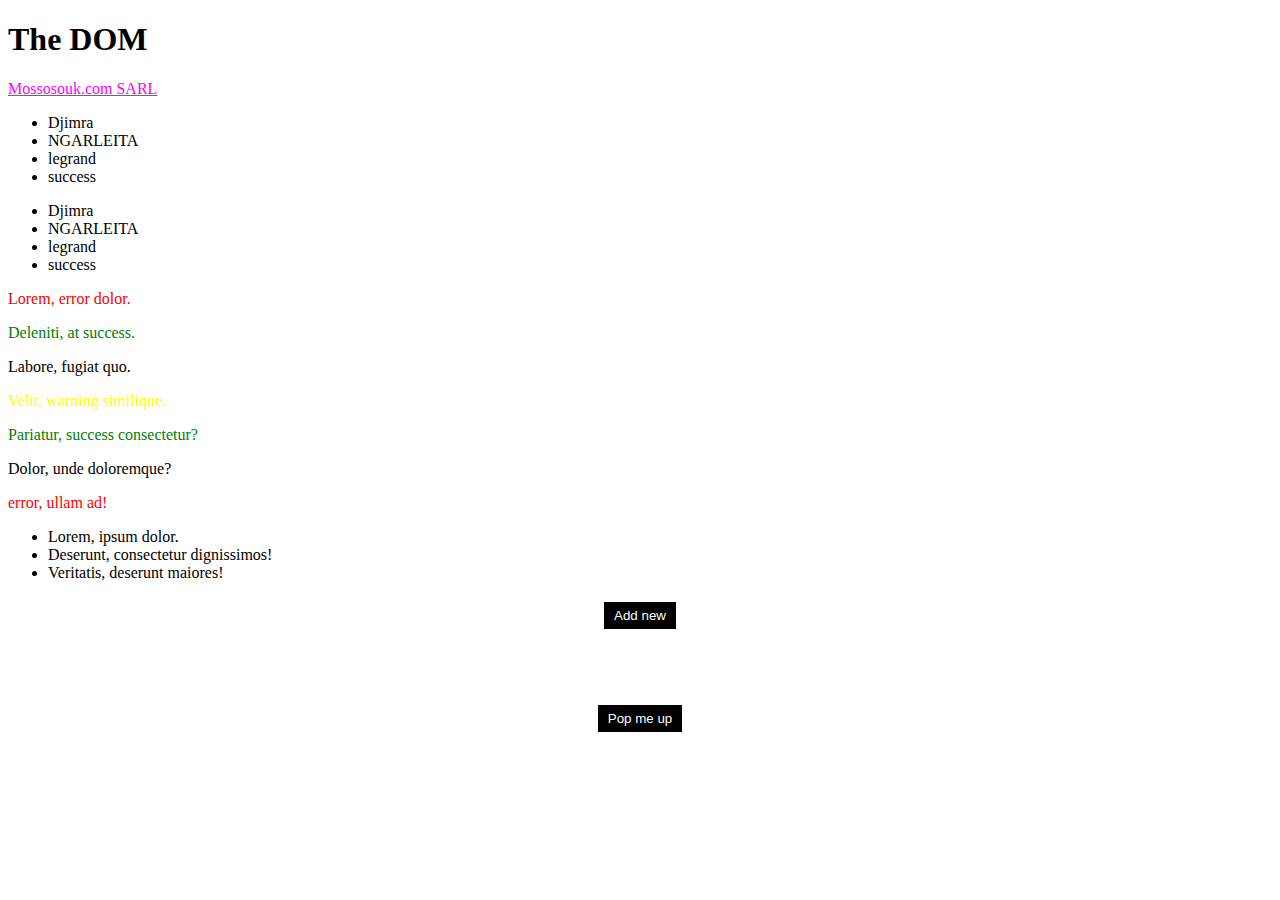
<file: chap6-chap10/index.html>
<!DOCTYPE html>
<html lang="en">
<head>
    <meta charset="UTF-8">
    <meta name="viewport" content="width=device-width, initial-scale=1.0">
    <link rel="stylesheet" href="style.css">
    <title>Chap 6</title>
</head>
<body>
    <h1>The DOM</h1>
    <a href="https://google.com">Google</a>
    <div class="people"></div>

    <p>Lorem, error dolor.</p>
    <p>Deleniti, at success.</p>
    <p>Labore, fugiat quo.</p>
    <p>Velit, warning similique.</p>
    <p>Pariatur, success consectetur?</p>
    <p>Dolor, unde doloremque?</p>
    <p>error, ullam ad!</p>

    <ul class="to-do">
        <li>Lorem, ipsum dolor.</li>
        <li>Deserunt, consectetur dignissimos!</li>
        <li>Veritatis, deserunt maiores!</li>
    </ul>
    <button type="button">Add new</button><br><br>
    <button class="popup-button">Pop me up</button>
    <div class="popup-wrapper">
        <div class="popup">
            <div class="close-popup">X</div>
            <div class="popup-content">
                <h3>My super popup</h3>
                <p>Please subcribe to my newsletter</p>
                <a href="#">Subscribe</a>
            </div>
        </div>
    </div>
    <script src="script2.js"></script>
    <script src="popup.js"></script>
</body>
</html>
</file>
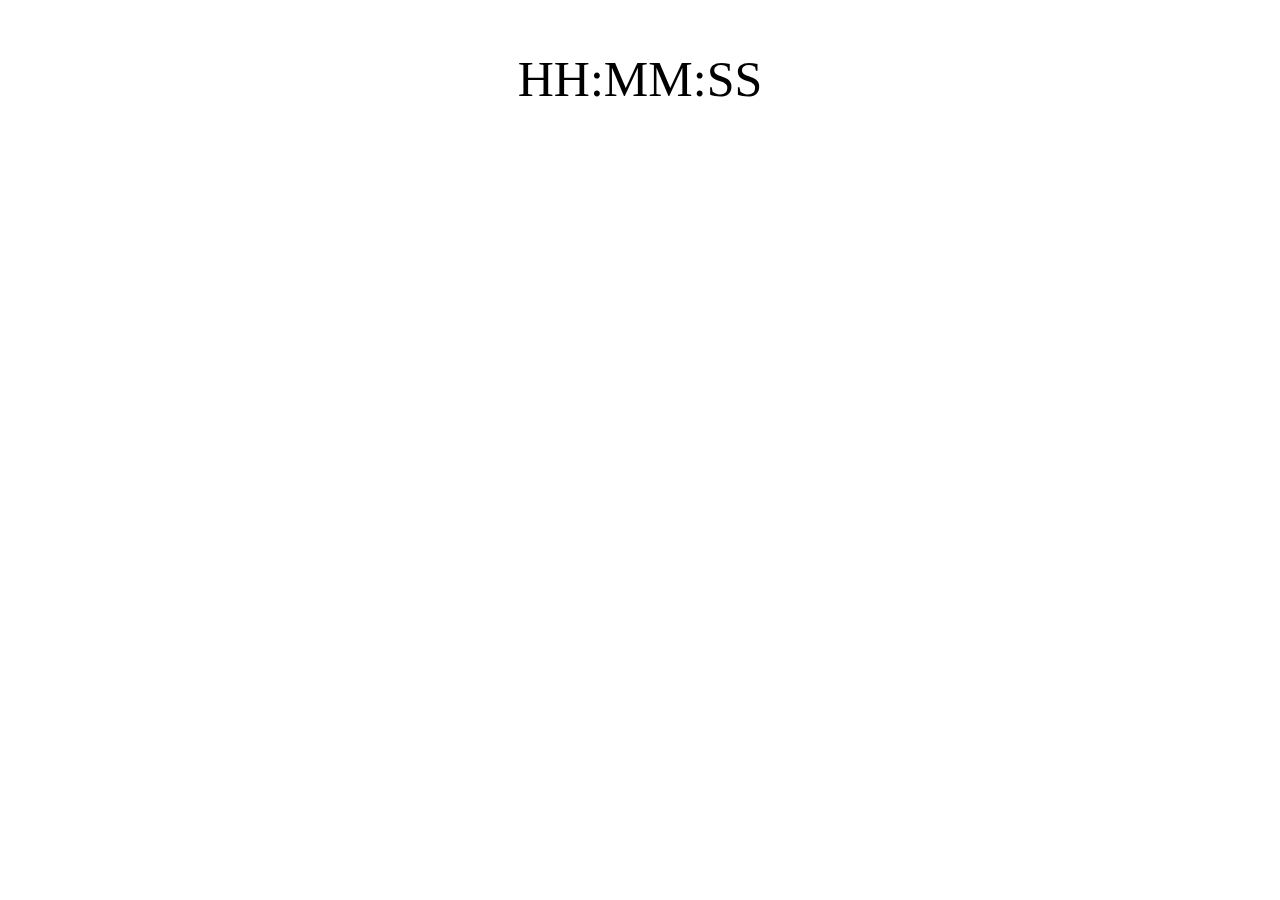
<file: digital-clock/index.html>
<!DOCTYPE html>
<html lang="en">
<head>
    <meta charset="UTF-8">
    <meta name="viewport" content="width=device-width, initial-scale=1.0">
    <link rel="stylesheet" href="style.css">
    <title>Digital Clock</title>
</head>
<body>
    <div class="digital-clock-wrapper">
        <span class="digital-clock">HH:MM:SS</span>
    </div>
    <script src="script.js"></script>
</body>
</html>
</file>
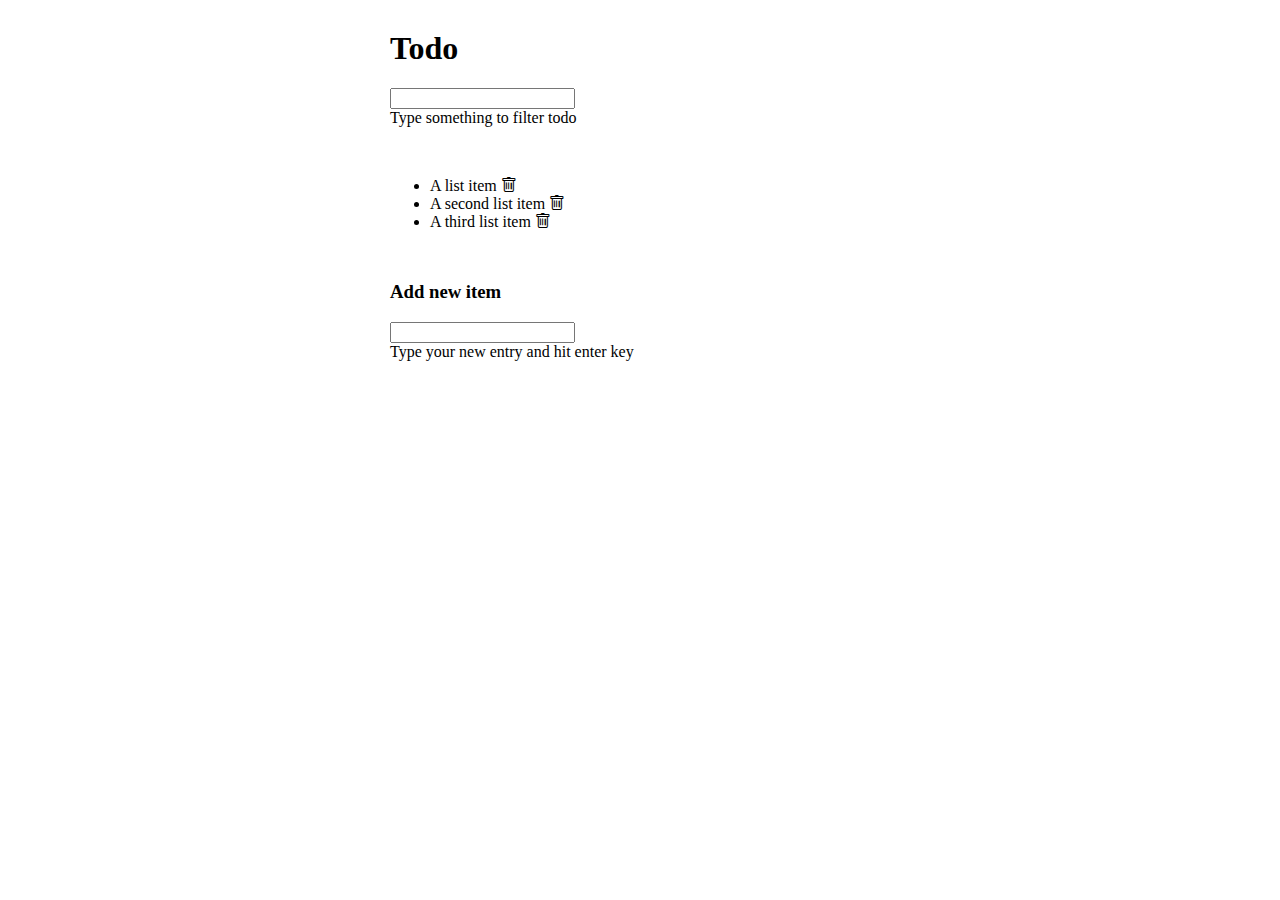
<file: todo/index.html>
<!DOCTYPE html>
<html lang="en">
<head>
    <meta charset="UTF-8">
    <meta name="viewport" content="width=device-width, initial-scale=1.0">
    <link rel="stylesheet" href="https://cdn.jsdelivr.net/npm/bootstrap-icons@1.10.5/font/bootstrap-icons.css">
    <link href="https://cdn.jsdelivr.net/npm/bootstrap@5.3.0/dist/css/bootstrap.min.css" rel="stylesheet" integrity="sha384-9ndCyUaIbzAi2FUVXJi0CjmCapSmO7SnpJef0486qhLnuZ2cdeRhO02iuK6FUUVM" crossorigin="anonymous">
    <link rel="stylesheet" href="style.css">
    <title>Todo List</title>
</head>
<body>
    <div class="page-content container">
        <h1 class="mb-4 display-1">Todo</h1>
        <div class="mb-3">
            <input type="text" class="form-control filter-todo" name="filter-todo">
            <div class="form-text">Type something to filter todo</div>
        </div>

        <ul class="list-group todo-list">
            <li class="list-group-item d-flex justify-content-between align-items-center">
              A list item
              <i class="bi bi-trash delete"></i>
            </li>
            <li class="list-group-item d-flex justify-content-between align-items-center">
              A second list item
              <i class="bi bi-trash delete"></i>
            </li>
            <li class="list-group-item d-flex justify-content-between align-items-center">
              A third list item
              <i class="bi bi-trash delete"></i>
            </li>
        </ul>

        <form class="add-todo">
            <div class="my-3">
                <h3 class="display-6">Add new item</h3>
                <input type="text" class="form-control" name="addtodo">
                <div class="form-text">Type your new entry and hit enter key</div>
            </div>
        </form>

    </div>
    <script src="script.js"></script>
</body>
</html>
</file>
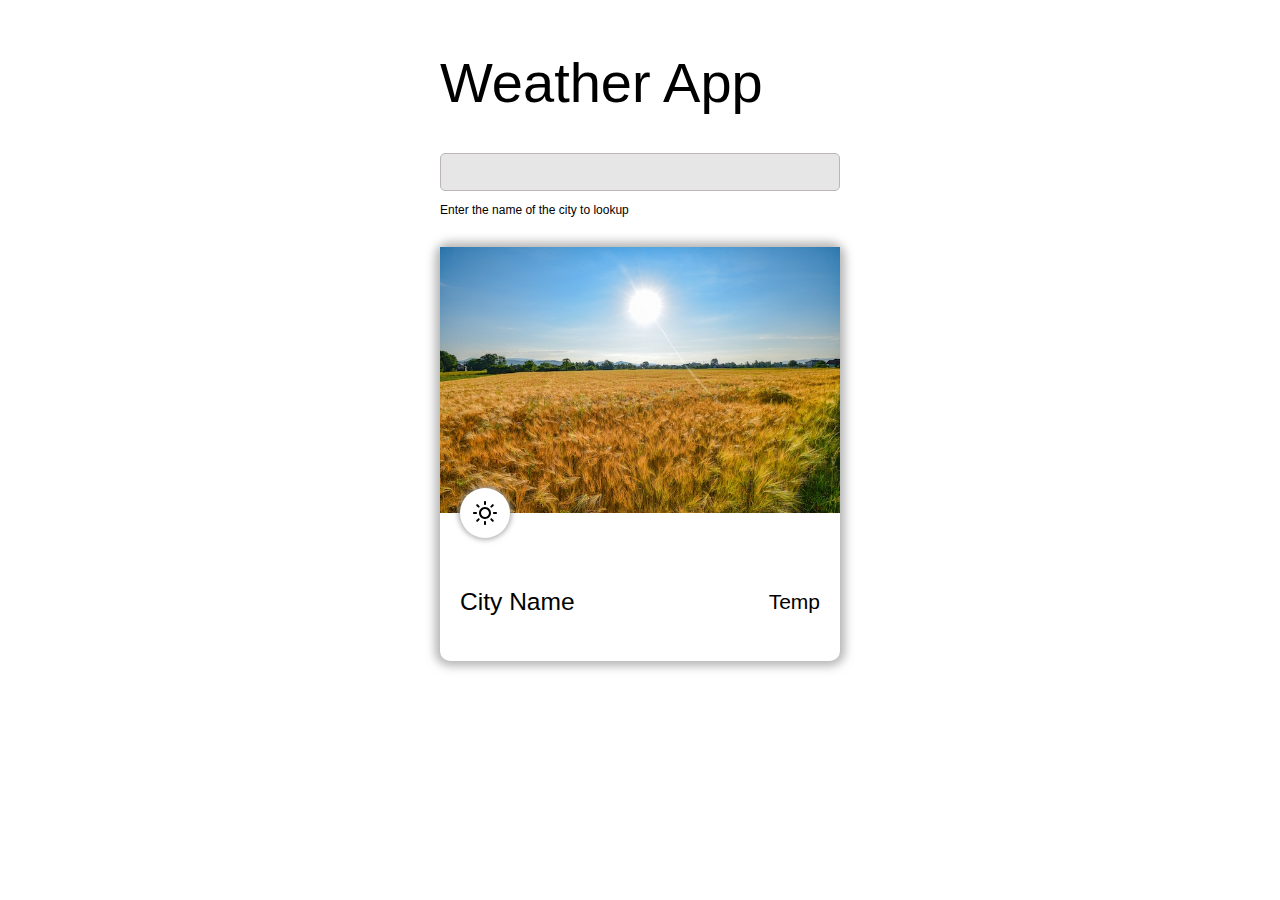
<file: weather-app/index.html>
<!DOCTYPE html>
<html lang="en">
<head>
    <meta charset="UTF-8">
    <meta name="viewport" content="width=device-width, initial-scale=1.0">
    <link rel="stylesheet" href="style.css">
    <title>Weather App</title>
</head>
<body>
    <div class="container">
        <div class="heading">
            <h1>Weather App</h1>
        </div>
        <div class="city-form">
            <form class="search-city">
                <input type="text" name="city" id="">
                <span class="help">Enter the name of the city to lookup</span>
            </form>
        </div>
        <div class="card-wrapper">
            <img src="img/day.jpg" alt="" class="time-img">
            <div class="card-content">
                <img src="img/icon/1.svg"  alt="" class="condition-icon">
                <div class="d-flex">
                    <h3 class="city-name">City Name</h3>
                    <span class="current-temp">Temp</span>
                </div>
            </div>
        </div>
    </div>
    <script src="scripts/script.js" type="module"></script>
</body>
</html>
</file>
<file: chap6-chap10/style.css>
.success {
    color: green;
}

.warning {
    color: yellow;
}

.error {
    color: red;
}

button {
    display: block;
    margin: 20px auto;
    background: black;
    color: white;
    border: 0;
    padding: 6px 10px;
    cursor: pointer;
}

.popup-wrapper {
    display: none;
    background: rgba(0, 0, 0, 0.5);
    position: fixed;
    top: 0;
    left: 0; 
    width: 100%;
    height: 100%;
}

.popup {
    font-family: Arial, Helvetica, sans-serif;
    text-align: center;
    width: 100%;
    max-width: 300px;
    margin: 10% auto;
    padding: 20px;
    color: white;
    background-color: black;
    position: relative;
}

.close-popup {
    position: absolute;
    cursor: pointer;
    top: 10px;
    right: 10px;
}
</file>
<file: digital-clock/style.css>
.digital-clock-wrapper {
    margin: 50px auto;
    width: 100%;
    max-width: 500px;
}

.digital-clock {
    display: block;
    text-align: center;
    font-size: 50px;
}
</file>
<file: todo/style.css>
.page-content {
    width: 100%;
    max-width: 500px;
    margin: 30px auto;
}

.todo-list {
    margin: 50px 0;
}

.form-control:focus{
    box-shadow: none;
    outline: none !important;
    border: 1px solid grey !important;
}

.delete {
    cursor: pointer;
}
</file>
<file: weather-app/style.css>
body {
    margin: 0px;
    padding: 0;
    font-family: Arial, Helvetica, sans-serif;
    box-sizing: border-box;

}
h1, h2, h3, h4, h5, h6 {
    font-weight: 400;
}

.container {
    width: 100%;
    max-width: 400px;
    margin: 50px auto;
}

.heading h1 {
    font-size: 56px;
    font-weight: 400;
}

.search-city {
    margin-bottom: 30px;
}

.search-city input {
    width: 100%;
    padding: 10px 15px;
    font-size: 14px;
    border-radius: 5px;
    outline: none;
    -webkit-box-shadow: none;
    -moz-box-shadow: none;
    box-shadow: none;
    box-sizing: border-box;
    border: 1px solid rgb(188, 182, 182);
    background-color: rgb(230, 230, 230);
}

.search-city input:focus{
    border: 1px solid gray;
}

.help {
    display: block;
    font-size: 12px;
    margin-top: 12px;
}

img {
    display: block;
    width: 100%;
}

.card-wrapper {
    border-radius: 10px;
    background-color: white;
    box-shadow: none;
    position: relative;
    box-shadow: 0px 0px 10px 5px rgba(158,156,156,0.75);
    -webkit-box-shadow: 0px 0px 10px 5px rgba(158,156,156,0.75);
    -moz-box-shadow: 0px 0px 10px 5px rgba(158,156,156,0.75);
}

.card-content {
    padding: 0 20px 20px;
    position: relative;
}

.card-content img {
    position: relative;
    width: 50px;
    height: 50px;
    background-color: white;
    top: -25px;
    border-radius: 50%;
    box-shadow: 0px 0px 5px 2px rgba(158,156,156,0.75);
    -webkit-box-shadow: 0px 0px 5px 2px rgba(158,156,156,0.75);
    -moz-box-shadow: 0px 0px 5px 2px rgba(158,156,156,0.75);
}

.d-flex {
    display: flex;
    justify-content: space-between;
    align-items: center;
}

.card-content .d-flex  {
    font-size: 21px;
    font-weight: 400;
}
</file>
